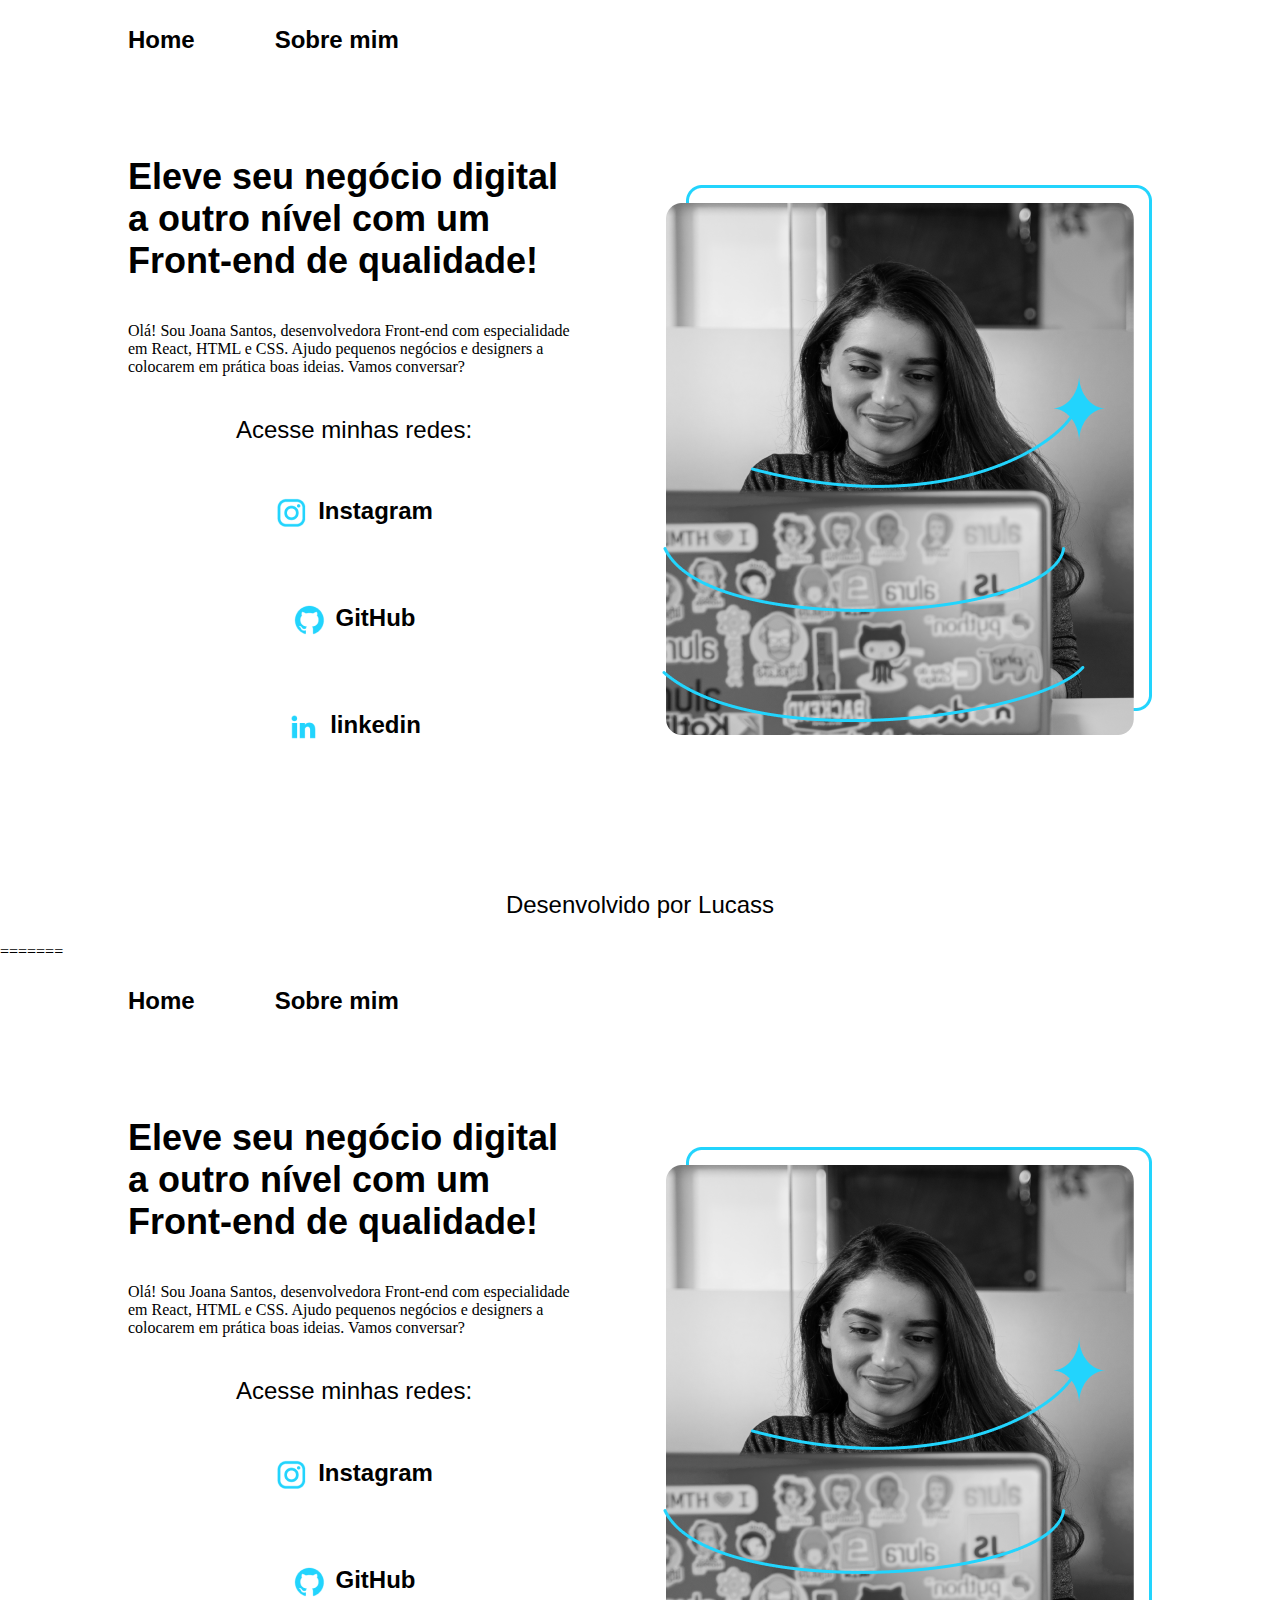
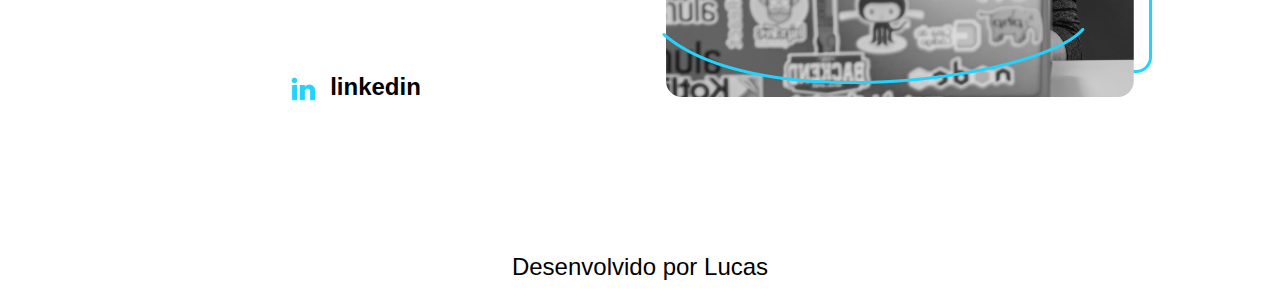
<file: index.html>
<!DOCTYPE html>
<html lang="pt-br">
<head>
    <meta charset="UTF-8">
    <meta http-equiv="X-UA-Compatible" content="IE=edge">
    <meta name="viewport" content="width=device-width, initial-scale=1.0">
    <title>Portifólio</title>
    <link rel="stylesheet" href="./styles/style.css">
</head>
<body>
    <header class="cabecalho">
        <nav class="cabecalho__menu">
            <a class="cabecalho__menu__link" href="abreviações emmet e confuguração padrão.html">Home</a>
            <a class="cabecalho__menu__link" href="about.html">Sobre mim</a>
        </nav>
    </header>
    <main class="apresentacao">
        <section class="apresentacao__conteudo">
            <h1 class="apresentacao__conteudo__titulo">
                Eleve seu negócio digital a outro nível <strong class="titulo-destaque">com um Front-end de qualidade!</strong> 
            </h1>
            <p class="">
                Olá! Sou Joana Santos, desenvolvedora Front-end com especialidade em React, HTML e CSS. Ajudo pequenos negócios e designers a colocarem em prática boas ideias. Vamos conversar?
            </p>
            <div class="apresentacao__links">
                <h2 class="apresentacao__links__suubtitulo">Acesse minhas redes:</h2>
                <a class="apresentacao__links__navegacao" href="https://www.instagram.com/lucas_fe50/">
                    <img src="./assets/instagram.png" alt="icone do instagram">
                    Instagram
                </a>
                <a class="apresentacao__links__navegacao" href="https://github.com/luckfer7">
                    <img src="./assets/github.png" alt="icone do instagram">
                    GitHub
                </a>
                <a class="apresentacao__links__navegacao" href="https://www.linkedin.com/in/lucas-ferreira-801a62180/">
                    <img src="./assets/linkedin.png" alt="icone do linkedin">
                linkedin
                </a>
            </div>

        </section>
        <img class="apresentacao__imagem" src="./assets/imagemjoana.png" alt="Foto da joana programando">
    </main>
    <footer class="rodape">
        <p>
            Desenvolvido por Lucass
        </p>
    </footer>
</body>
</html>
=======
<!DOCTYPE html>
<html lang="pt-br">
<head>
    <meta charset="UTF-8">
    <meta http-equiv="X-UA-Compatible" content="IE=edge">
    <meta name="viewport" content="width=device-width, initial-scale=1.0">
    <title>Portifólio</title>
    <link rel="stylesheet" href="./styles/style.css">
</head>
<body>
    <header class="cabecalho">
        <nav class="cabecalho__menu">
            <a class="cabecalho__menu__link" href="abreviações emmet e confuguração padrão.html">Home</a>
            <a class="cabecalho__menu__link" href="about.html">Sobre mim</a>
        </nav>
    </header>
    <main class="apresentacao">
        <section class="apresentacao__conteudo">
            <h1 class="apresentacao__conteudo__titulo">
                Eleve seu negócio digital a outro nível <strong class="titulo-destaque">com um Front-end de qualidade!</strong> 
            </h1>
            <p class="">
                Olá! Sou Joana Santos, desenvolvedora Front-end com especialidade em React, HTML e CSS. Ajudo pequenos negócios e designers a colocarem em prática boas ideias. Vamos conversar?
            </p>
            <div class="apresentacao__links">
                <h2 class="apresentacao__links__suubtitulo">Acesse minhas redes:</h2>
                <a class="apresentacao__links__navegacao" href="https://www.instagram.com/lucas_fe50/">
                    <img src="./assets/instagram.png" alt="icone do instagram">
                    Instagram
                </a>
                <a class="apresentacao__links__navegacao" href="https://github.com/luckfer7">
                    <img src="./assets/github.png" alt="icone do instagram">
                    GitHub
                </a>
                <a class="apresentacao__links__navegacao" href="https://www.linkedin.com/in/lucas-ferreira-801a62180/">
                    <img src="./assets/linkedin.png" alt="icone do linkedin">
                linkedin
                </a>
            </div>

        </section>
        <img class="apresentacao__imagem" src="./assets/imagemjoana.png" alt="Foto da joana programando">
    </main>
    <footer class="rodape">
        <p>
            Desenvolvido por Lucas
        </p>
    </footer>
</body>
</html>
</file>
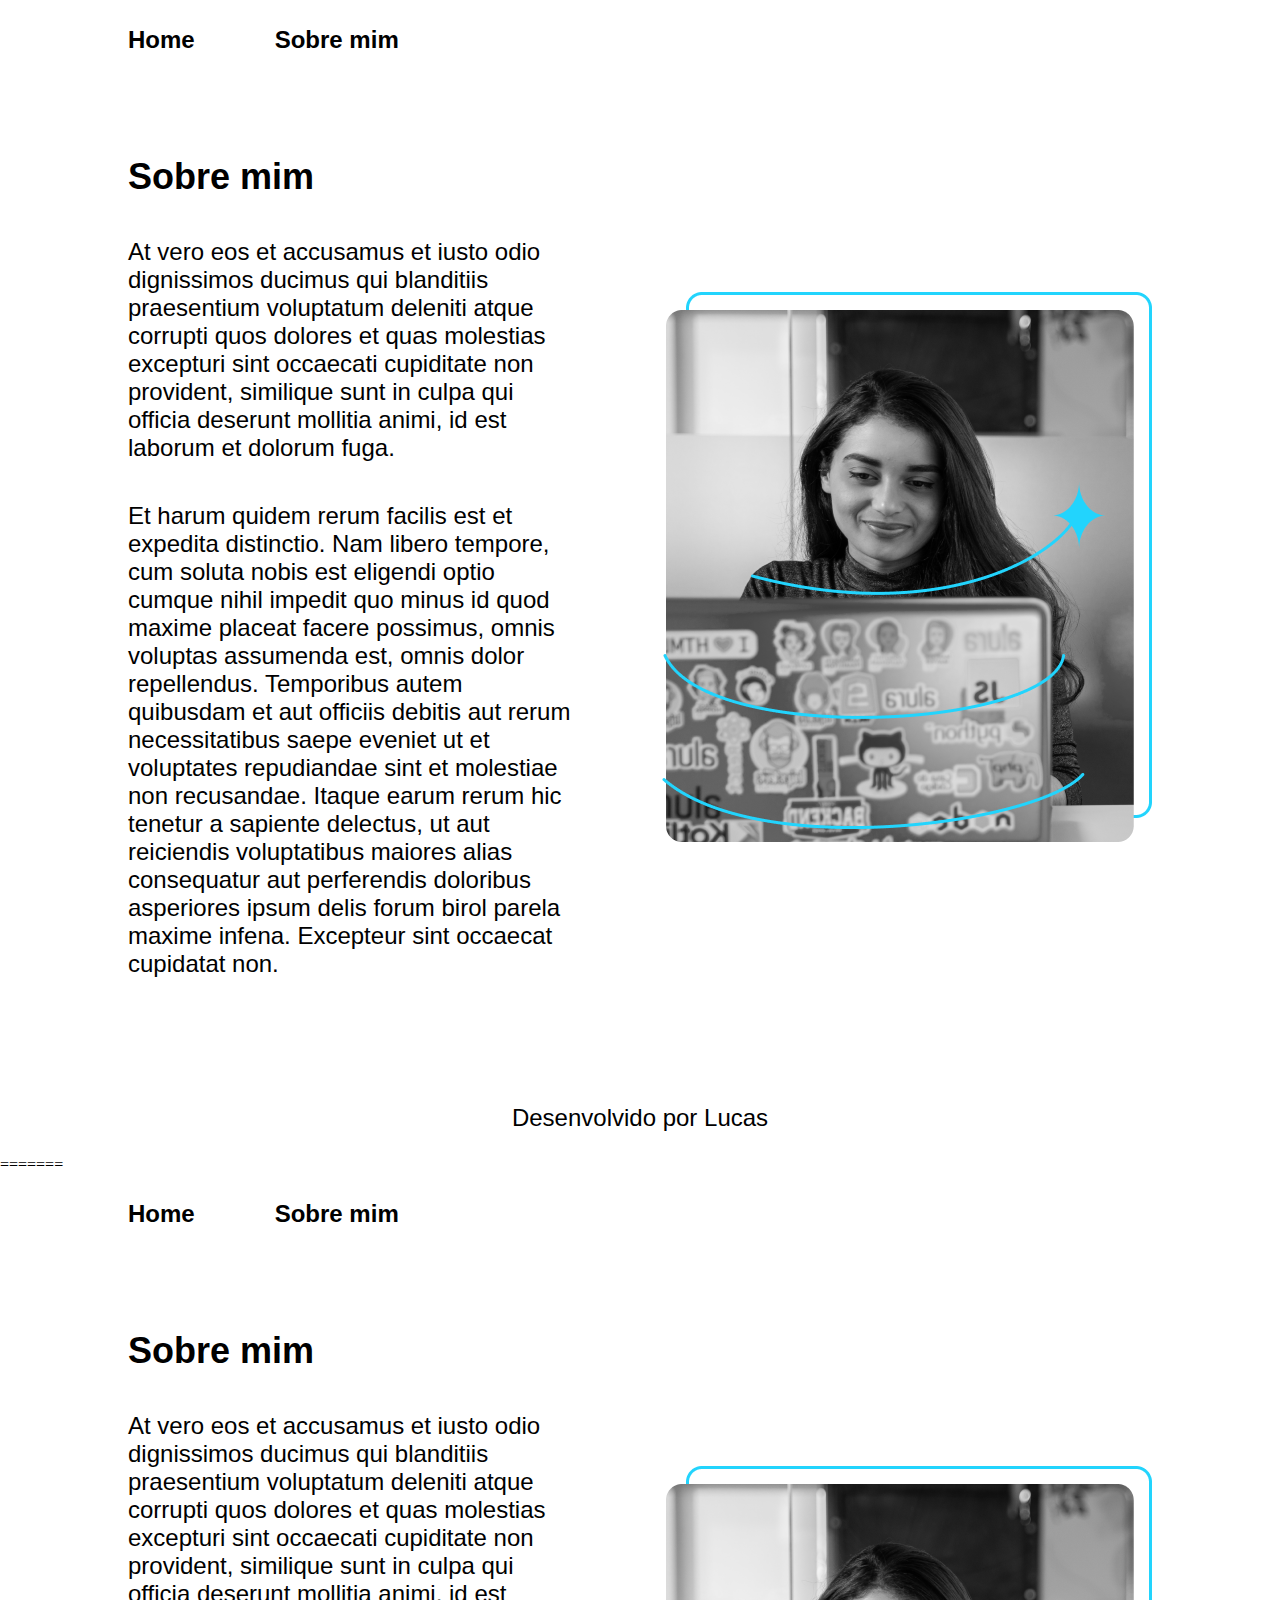
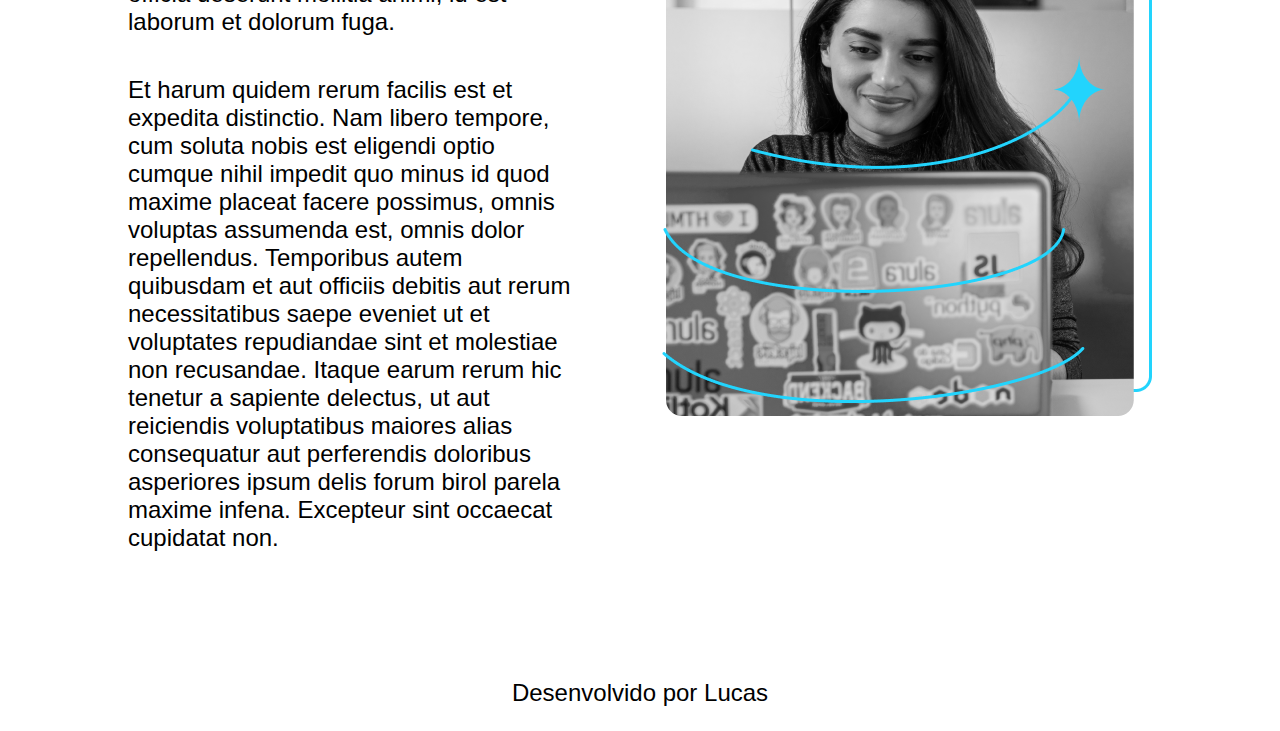
<file: about.html>
<!DOCTYPE html>
<html lang="pt-br">
<head>
    <meta charset="UTF-8">
    <meta http-equiv="X-UA-Compatible" content="IE=edge">
    <meta name="viewport" content="width=device-width, initial-scale=1.0">
    <title>sobre mim</title>
    <link rel="stylesheet" href="styles/style.css">
</head>
<body>
    <header class="cabecalho">
        <nav class="cabecalho__menu">
            <a class="cabecalho__menu__link" href="abreviações emmet e confuguração padrão.html">Home</a>
            <a class="cabecalho__menu__link" href="about.html">Sobre mim</a>
        </nav>
    </header>
    <main class="apresentacao">
        <section class="apresentacao__conteudo">
            <h1 class="apresentacao__conteudo__titulo">Sobre mim</h1>
            <p class="apresentacao__conteudo__texto">At vero eos et accusamus et iusto odio dignissimos ducimus qui blanditiis praesentium voluptatum deleniti atque corrupti quos dolores et quas molestias excepturi sint occaecati cupiditate non provident, similique sunt in culpa qui officia deserunt mollitia animi, id est laborum et dolorum fuga.</p>
            <p class="apresentacao__conteudo__texto">Et harum quidem rerum facilis est et expedita distinctio. Nam libero tempore, cum soluta nobis est eligendi optio cumque nihil impedit quo minus id quod maxime placeat facere possimus, omnis voluptas assumenda est, omnis dolor repellendus. Temporibus autem quibusdam et aut officiis debitis aut rerum necessitatibus saepe eveniet ut et voluptates repudiandae sint et molestiae non recusandae. Itaque earum rerum hic tenetur a sapiente delectus, ut aut reiciendis voluptatibus maiores alias consequatur aut perferendis doloribus asperiores ipsum delis forum birol parela maxime infena. Excepteur sint occaecat cupidatat non.</p>
        </section>
        <img class="apresentacao__imagem" src="./assets/imagemjoana.png" alt="Foto da joana programando">
    </main>
    <footer class="rodape">
        <p>
            Desenvolvido por Lucas
        </p>
    </footer>
</body>
=======
<!DOCTYPE html>
<html lang="pt-br">
<head>
    <meta charset="UTF-8">
    <meta http-equiv="X-UA-Compatible" content="IE=edge">
    <meta name="viewport" content="width=device-width, initial-scale=1.0">
    <title>sobre mim</title>
    <link rel="stylesheet" href="styles/style.css">
</head>
<body>
    <header class="cabecalho">
        <nav class="cabecalho__menu">
            <a class="cabecalho__menu__link" href="abreviações emmet e confuguração padrão.html">Home</a>
            <a class="cabecalho__menu__link" href="about.html">Sobre mim</a>
        </nav>
    </header>
    <main class="apresentacao">
        <section class="apresentacao__conteudo">
            <h1 class="apresentacao__conteudo__titulo">Sobre mim</h1>
            <p class="apresentacao__conteudo__texto">At vero eos et accusamus et iusto odio dignissimos ducimus qui blanditiis praesentium voluptatum deleniti atque corrupti quos dolores et quas molestias excepturi sint occaecati cupiditate non provident, similique sunt in culpa qui officia deserunt mollitia animi, id est laborum et dolorum fuga.</p>
            <p class="apresentacao__conteudo__texto">Et harum quidem rerum facilis est et expedita distinctio. Nam libero tempore, cum soluta nobis est eligendi optio cumque nihil impedit quo minus id quod maxime placeat facere possimus, omnis voluptas assumenda est, omnis dolor repellendus. Temporibus autem quibusdam et aut officiis debitis aut rerum necessitatibus saepe eveniet ut et voluptates repudiandae sint et molestiae non recusandae. Itaque earum rerum hic tenetur a sapiente delectus, ut aut reiciendis voluptatibus maiores alias consequatur aut perferendis doloribus asperiores ipsum delis forum birol parela maxime infena. Excepteur sint occaecat cupidatat non.</p>
        </section>
        <img class="apresentacao__imagem" src="./assets/imagemjoana.png" alt="Foto da joana programando">
    </main>
    <footer class="rodape">
        <p>
            Desenvolvido por Lucas
        </p>
    </footer>
</body>
</html>
</file>
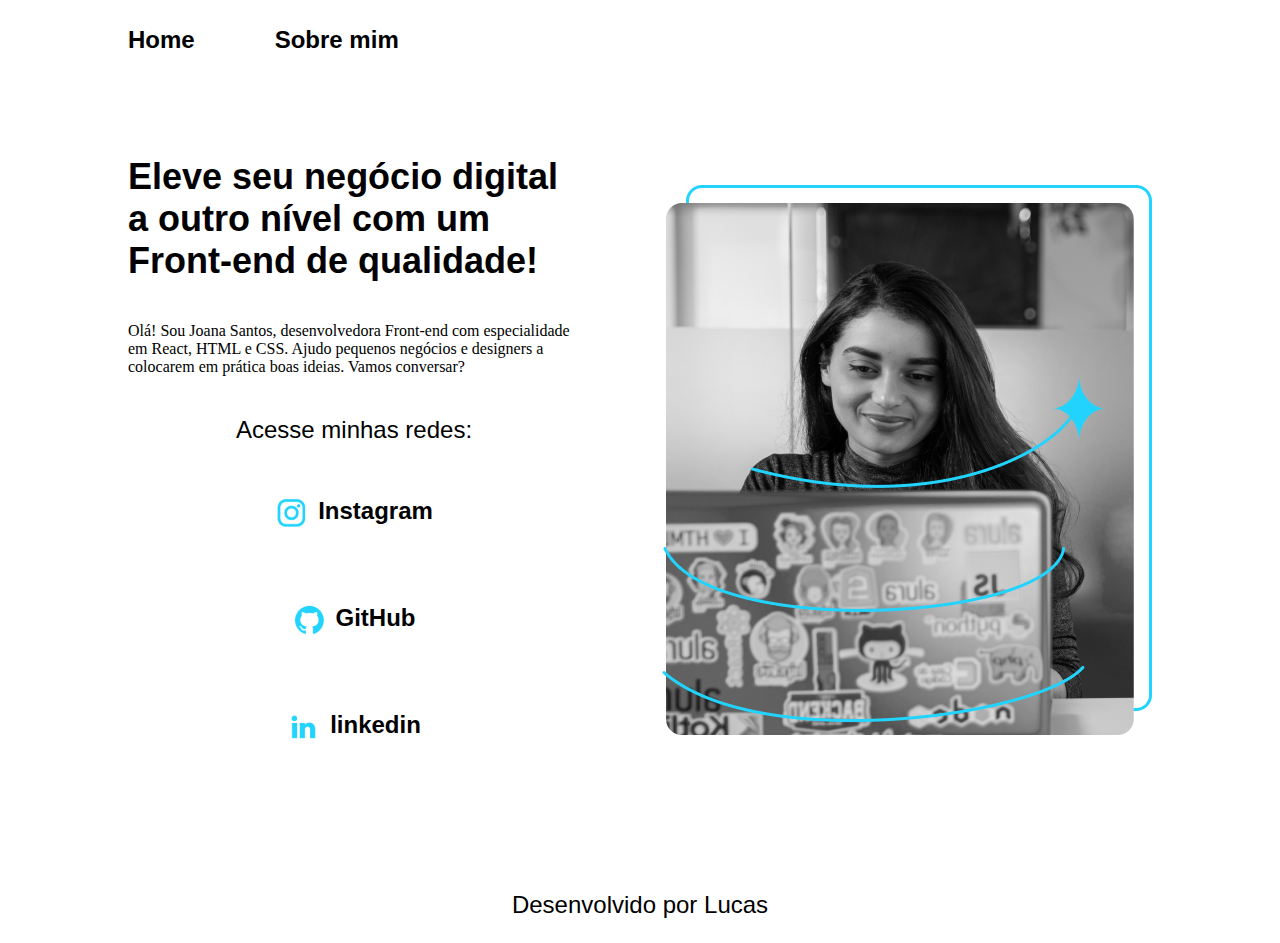
<file: abreviações emmet e confuguração padrão.html>
<!DOCTYPE html>
<html lang="pt-br">
<head>
    <meta charset="UTF-8">
    <meta http-equiv="X-UA-Compatible" content="IE=edge">
    <meta name="viewport" content="width=device-width, initial-scale=1.0">
    <title>Portifólio</title>
    <link rel="stylesheet" href="./styles/style.css">
</head>
<body>
    <header class="cabecalho">
        <nav class="cabecalho__menu">
            <a class="cabecalho__menu__link" href="abreviações emmet e confuguração padrão.html">Home</a>
            <a class="cabecalho__menu__link" href="about.html">Sobre mim</a>
        </nav>
    </header>
    <main class="apresentacao">
        <section class="apresentacao__conteudo">
            <h1 class="apresentacao__conteudo__titulo">
                Eleve seu negócio digital a outro nível <strong class="titulo-destaque">com um Front-end de qualidade!</strong> 
            </h1>
            <p class="">
                Olá! Sou Joana Santos, desenvolvedora Front-end com especialidade em React, HTML e CSS. Ajudo pequenos negócios e designers a colocarem em prática boas ideias. Vamos conversar?
            </p>
            <div class="apresentacao__links">
                <h2 class="apresentacao__links__suubtitulo">Acesse minhas redes:</h2>
                <a class="apresentacao__links__navegacao" href="https://www.instagram.com/lucas_fe50/">
                    <img src="./assets/instagram.png" alt="icone do instagram">
                    Instagram
                </a>
                <a class="apresentacao__links__navegacao" href="https://github.com/luckfer7">
                    <img src="./assets/github.png" alt="icone do instagram">
                    GitHub
                </a>
                <a class="apresentacao__links__navegacao" href="https://www.linkedin.com/in/lucas-ferreira-801a62180/">
                    <img src="./assets/linkedin.png" alt="icone do linkedin">
                linkedin
                </a>
            </div>

        </section>
        <img class="apresentacao__imagem" src="./assets/imagemjoana.png" alt="Foto da joana programando">
    </main>
    <footer class="rodape">
        <p>
            Desenvolvido por Lucas
        </p>
    </footer>
</body>
</html>
</file>
<file: styles/style.css>
<<<<<<< HEAD
@import url('https://fonts.googleapis.com/css2?family=Krona+One&family=Montserrat:wght@400;600&display=swap');

:root {
    --cor-primaria: #000000; /* cor de fundo */
    --cor-secundaria :#F6F6F6; /* cor do texto */
    --cor-terciaria: #22D4FD; /* destaque do texto */
    --cor-hover: #272727; /* cor do hover */

}

* {
    margin: 0;
    padding: 0;
}

body {
    /* height: 100vh; */
    box-sizing: border-box;
    background-color: var(--cor-primaria);
    color: var(--cor-secundaria);
}

.cabecalho {
    padding: 2% 0% 0% 10%;
}

.cabecalho__menu {
    display: flex;
    gap: 80px;
}

.cabecalho__menu__link {
    font-family: 'Montserrat', sans-serif;
    font-size: 1.5rem;
    font-weight: 600;
    color: var(--cor-terciaria);
    text-decoration: none; /* tira o sublinhado da palavra */
}

.titulo-destaque { 
    color: var(--cor-terciaria);
}

.apresentacao {
    padding: 8% 10%;
    display: flex;
    align-items: center;
    justify-content: space-between;
    gap: 82px;
}

.apresentacao__conteudo {
    width: 50%; /* essa porcentagem é sempre em relação ao elemento pai, nesse caso, o pai é o main */
    display: flex;
    flex-direction: column;
    gap: 40px;
}

.apresentacao__conteudo__titulo {
    font-size: 2.25rem;
    font-family: 'Krona One', sans-serif;
}

.apresentacao__conteudo__texto {
    font-size: 1.5rem;
    font-family: 'Montserrat', sans-serif;
}

.apresentacao__links {
    display: flex;
    justify-content: space-between;
    flex-direction: column; /* coloca o botões em coluna */
    align-items: center; /* alinha no centro */
    gap: 32px; /* espaçamento o subtitulo e os botões */
}

.apresentacao__links__suubtitulo {
    font-family: 'Krona One', sans-serif;
    font-weight: 400;
    font-size: 1.5rem;
}

.apresentacao__links__navegacao {
    /* background-color: #22D4FD; */
    display: flex;
    justify-content: center;
    gap: 10px;
    border: 2px solid var(--cor-terciaria);
    width: 50%;
    text-align: center;
    border-radius: 8px;
    font-size: 1.5rem;
    font-weight: 600;
    padding: 21.5px 0;
    text-decoration: none;
    color: var(--cor-secundaria);
    font-family: 'Montserrat', sans-serif;
}

.apresentacao__links__link:hover {
    background-color: var(--cor-hover);
}

.apresentacao__imagem {
    width: 50%;
}

.rodape {
    color:  var(--cor-primaria);
    background-color: var(--cor-terciaria);
    padding: 24px; /* margem interna, ou seja, cresce de dentro pra fora */
    text-align: center;
    font-family: 'Montserrat', sans-serif;
    font-size: 1.5rem;
    font-weight: 400;
}

@media (max-width: 1200px) {

    .cabecalho {
        padding: 10%;
    }

    .cabecalho__menu {
        justify-content: center;
    }

    .apresentacao {
        flex-direction: column-reverse;
        padding: 5%;
    }

    .apresentacao__conteudo {
        width: auto;
    }
=======
@import url('https://fonts.googleapis.com/css2?family=Krona+One&family=Montserrat:wght@400;600&display=swap');

:root {
    --cor-primaria: #000000; /* cor de fundo */
    --cor-secundaria :#F6F6F6; /* cor do texto */
    --cor-terciaria: #22D4FD; /* destaque do texto */
    --cor-hover: #272727; /* cor do hover */

}

* {
    margin: 0;
    padding: 0;
}

body {
    /* height: 100vh; */
    box-sizing: border-box;
    background-color: var(--cor-primaria);
    color: var(--cor-secundaria);
}

.cabecalho {
    padding: 2% 0% 0% 10%;
}

.cabecalho__menu {
    display: flex;
    gap: 80px;
}

.cabecalho__menu__link {
    font-family: 'Montserrat', sans-serif;
    font-size: 1.5rem;
    font-weight: 600;
    color: var(--cor-terciaria);
    text-decoration: none; /* tira o sublinhado da palavra */
}

.titulo-destaque { 
    color: var(--cor-terciaria);
}

.apresentacao {
    padding: 8% 10%;
    display: flex;
    align-items: center;
    justify-content: space-between;
    gap: 82px;
}

.apresentacao__conteudo {
    width: 50%; /* essa porcentagem é sempre em relação ao elemento pai, nesse caso, o pai é o main */
    display: flex;
    flex-direction: column;
    gap: 40px;
}

.apresentacao__conteudo__titulo {
    font-size: 2.25rem;
    font-family: 'Krona One', sans-serif;
}

.apresentacao__conteudo__texto {
    font-size: 1.5rem;
    font-family: 'Montserrat', sans-serif;
}

.apresentacao__links {
    display: flex;
    justify-content: space-between;
    flex-direction: column; /* coloca o botões em coluna */
    align-items: center; /* alinha no centro */
    gap: 32px; /* espaçamento o subtitulo e os botões */
}

.apresentacao__links__suubtitulo {
    font-family: 'Krona One', sans-serif;
    font-weight: 400;
    font-size: 1.5rem;
}

.apresentacao__links__navegacao {
    /* background-color: #22D4FD; */
    display: flex;
    justify-content: center;
    gap: 10px;
    border: 2px solid var(--cor-terciaria);
    width: 50%;
    text-align: center;
    border-radius: 8px;
    font-size: 1.5rem;
    font-weight: 600;
    padding: 21.5px 0;
    text-decoration: none;
    color: var(--cor-secundaria);
    font-family: 'Montserrat', sans-serif;
}

.apresentacao__links__link:hover {
    background-color: var(--cor-hover);
}

.apresentacao__imagem {
    width: 50%;
}

.rodape {
    color:  var(--cor-primaria);
    background-color: var(--cor-terciaria);
    padding: 24px; /* margem interna, ou seja, cresce de dentro pra fora */
    text-align: center;
    font-family: 'Montserrat', sans-serif;
    font-size: 1.5rem;
    font-weight: 400;
}

@media (max-width: 1200px) {

    .cabecalho {
        padding: 10%;
    }

    .cabecalho__menu {
        justify-content: center;
    }

    .apresentacao {
        flex-direction: column-reverse;
        padding: 5%;
    }

    .apresentacao__conteudo {
        width: auto;
    }
>>>>>>> 41ee426774d2df5ff7c772582e24ba0277a27f90
}
</file>
